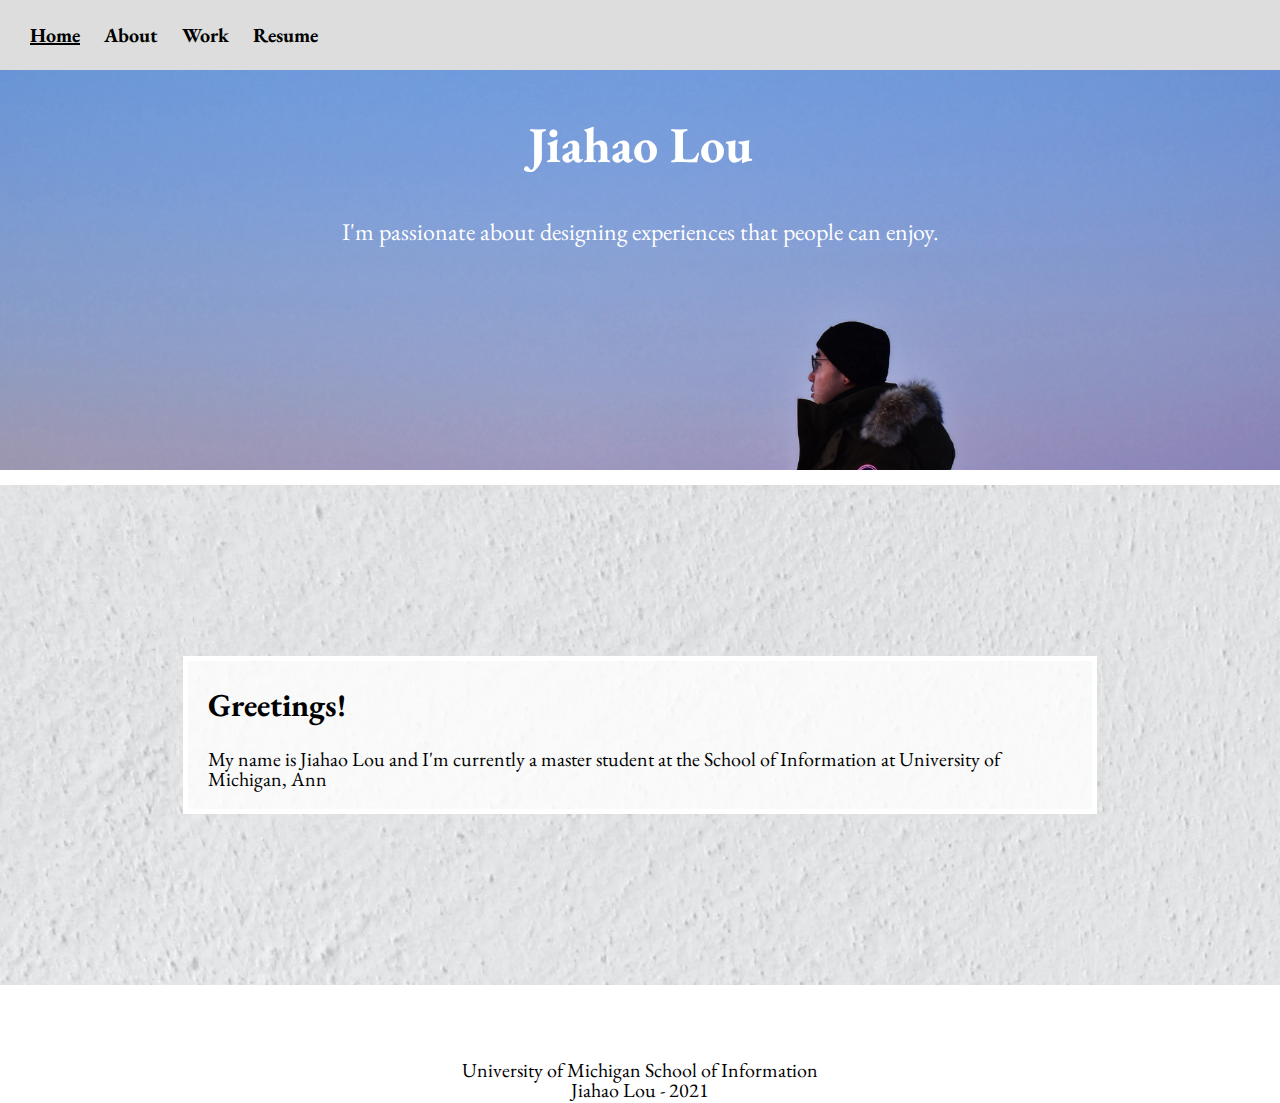
<file: index.html>
<html lang="en">
  <head>
    <meta charset="utf-8">
    <meta name="viewport" content="width=device-width, initial-scale=1.0">
    <link rel="shortcut icon" type="image/png" href="images/logo.png"/>
    <link rel="stylesheet" type="text/css" href="css/html5reset.css">
    <link rel="stylesheet" type="text/css" href="css/style.css">
    <link rel="stylesheet" href="https://fonts.googleapis.com/css2?family=EB+Garamond">
    <title>Jiahao Lou</title>
  </head>
  <body>
    <div class="skip"><a href="#main">Skip to Main Content</a></div>
    <nav>
        <ul>
            <li><a href="index.html" id="current">Home</a></li>
          <li><a href="about.html">About</a></li>
          <li><a href="work.html">Work</a></li>
          <li><a href="resume.html">Resume</a></li>
        </ul>
      </nav>
    <main class="container">

    <header id="main">
      <h1>Jiahao Lou</h1>
      <p>I'm passionate about designing experiences that people can enjoy.</p>
    </header>
    <div class="bg-image">
        <img src="images/bg.jpg" alt=""/>
    </div>
    <div class="about text-block">
      <a id="about"></a>
      <h2>Greetings!</h2>
      <br>
      <p>My name is Jiahao Lou and I'm currently a master student at the School of Information at University of Michigan, Ann</p>
    </div>
  </main>
    <footer>
      <p>University of Michigan School of Information <br/>
        Jiahao Lou - 2021</p>
    </footer>
  </body>
</html>
</file>
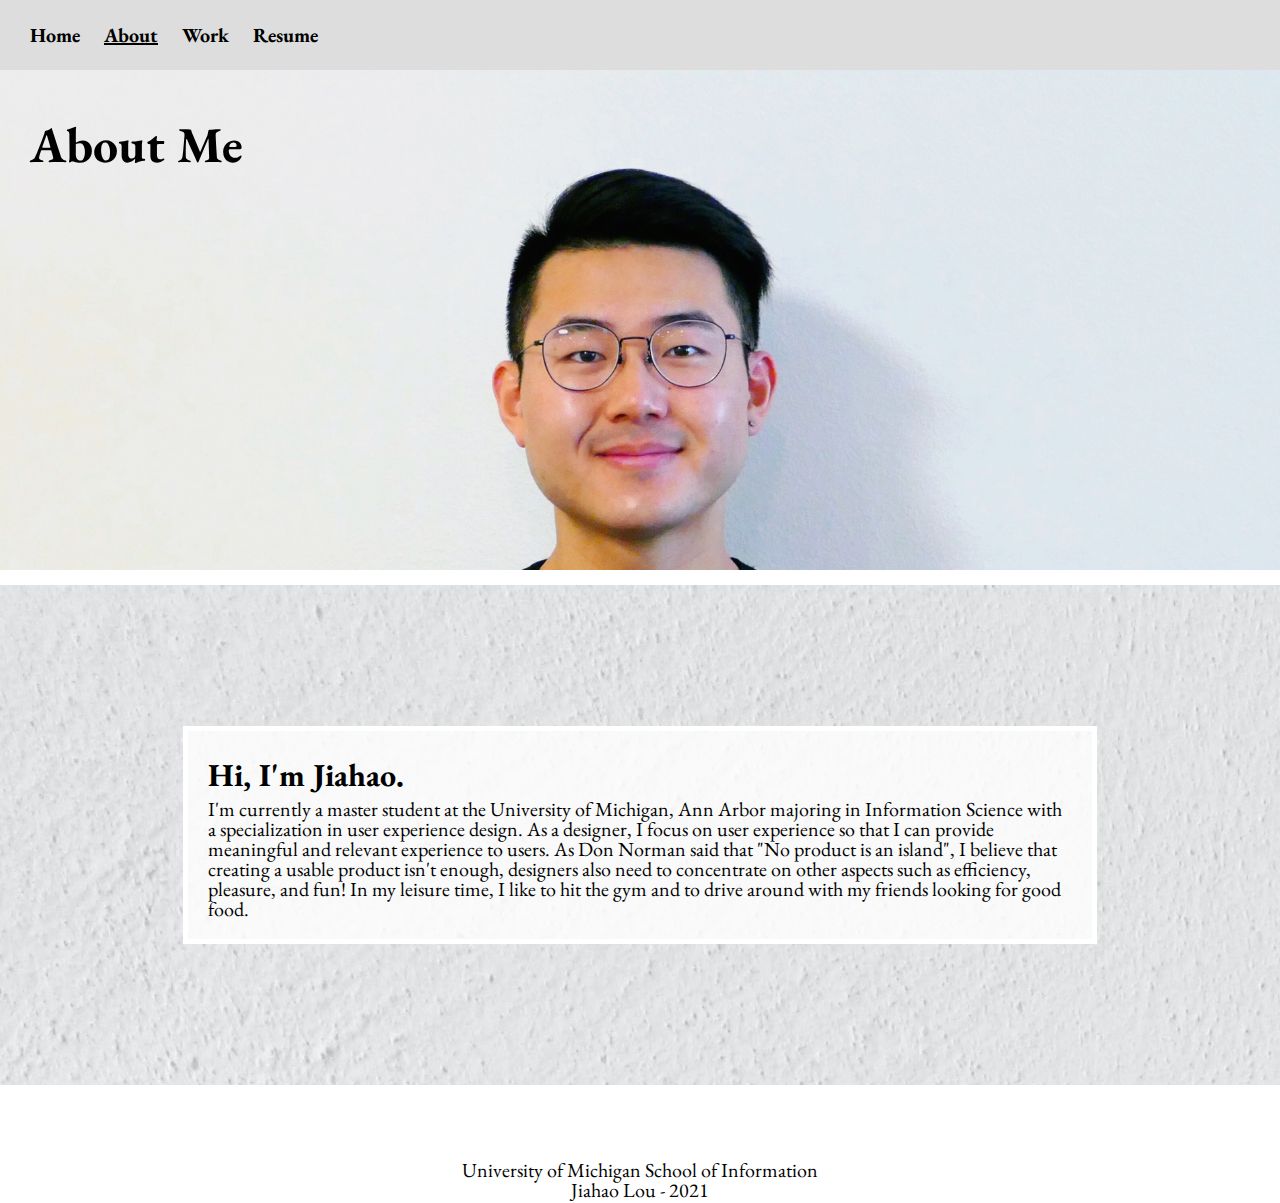
<file: about.html>
<html lang="en">
  <head>
    <meta charset="utf-8">
    <meta name="viewport" content="width=device-width, initial-scale=1.0">
    <link rel="shortcut icon" type="image/png" href="images/logo.png"/>
    <link rel="stylesheet" type="text/css" href="css/html5reset.css">
    <link rel="stylesheet" type="text/css" href="css/style.css">
    <link rel="stylesheet" href="https://fonts.googleapis.com/css2?family=EB+Garamond">
    <title>About</title>
  </head>
  <body>
    <div class="skip"><a href="#main">Skip to Main Content</a></div>
    <nav>
        <ul>
            <li><a href="index.html">Home</a></li>
          <li><a href="about.html"  id="current">About</a></li>
          <li><a href="work.html">Work</a></li>
          <li><a href="resume.html">Resume</a></li>
        </ul>
      </nav>
    <main class="container about-container">

    <header id="main" class="about-header">
      <h1>About Me</h1>
    </header>

    <div class="bg-image">
      <img src="images/bg.jpg" alt=""/>
    </div>
    <div class="about text-block about-txt">
      <a id="about"></a>
      <h2>Hi, I'm Jiahao.</h2>
      <p>I'm currently a master student at the University of Michigan, Ann Arbor majoring in Information Science with a specialization in user experience design.

        As a designer, I focus on user experience so that I can provide meaningful and relevant experience to users. As Don Norman said that "No product is an island", I believe that creating a usable product isn't enough, designers also need to concentrate on other aspects such as efficiency, pleasure, and fun!

        In my leisure time, I like to hit the gym and to drive around with my friends looking for good food.</p>
    </div>
  </main>
    <footer>
      <p>University of Michigan School of Information <br/>
        Jiahao Lou - 2021</p>
    </footer>
  </body>
</html>
</file>
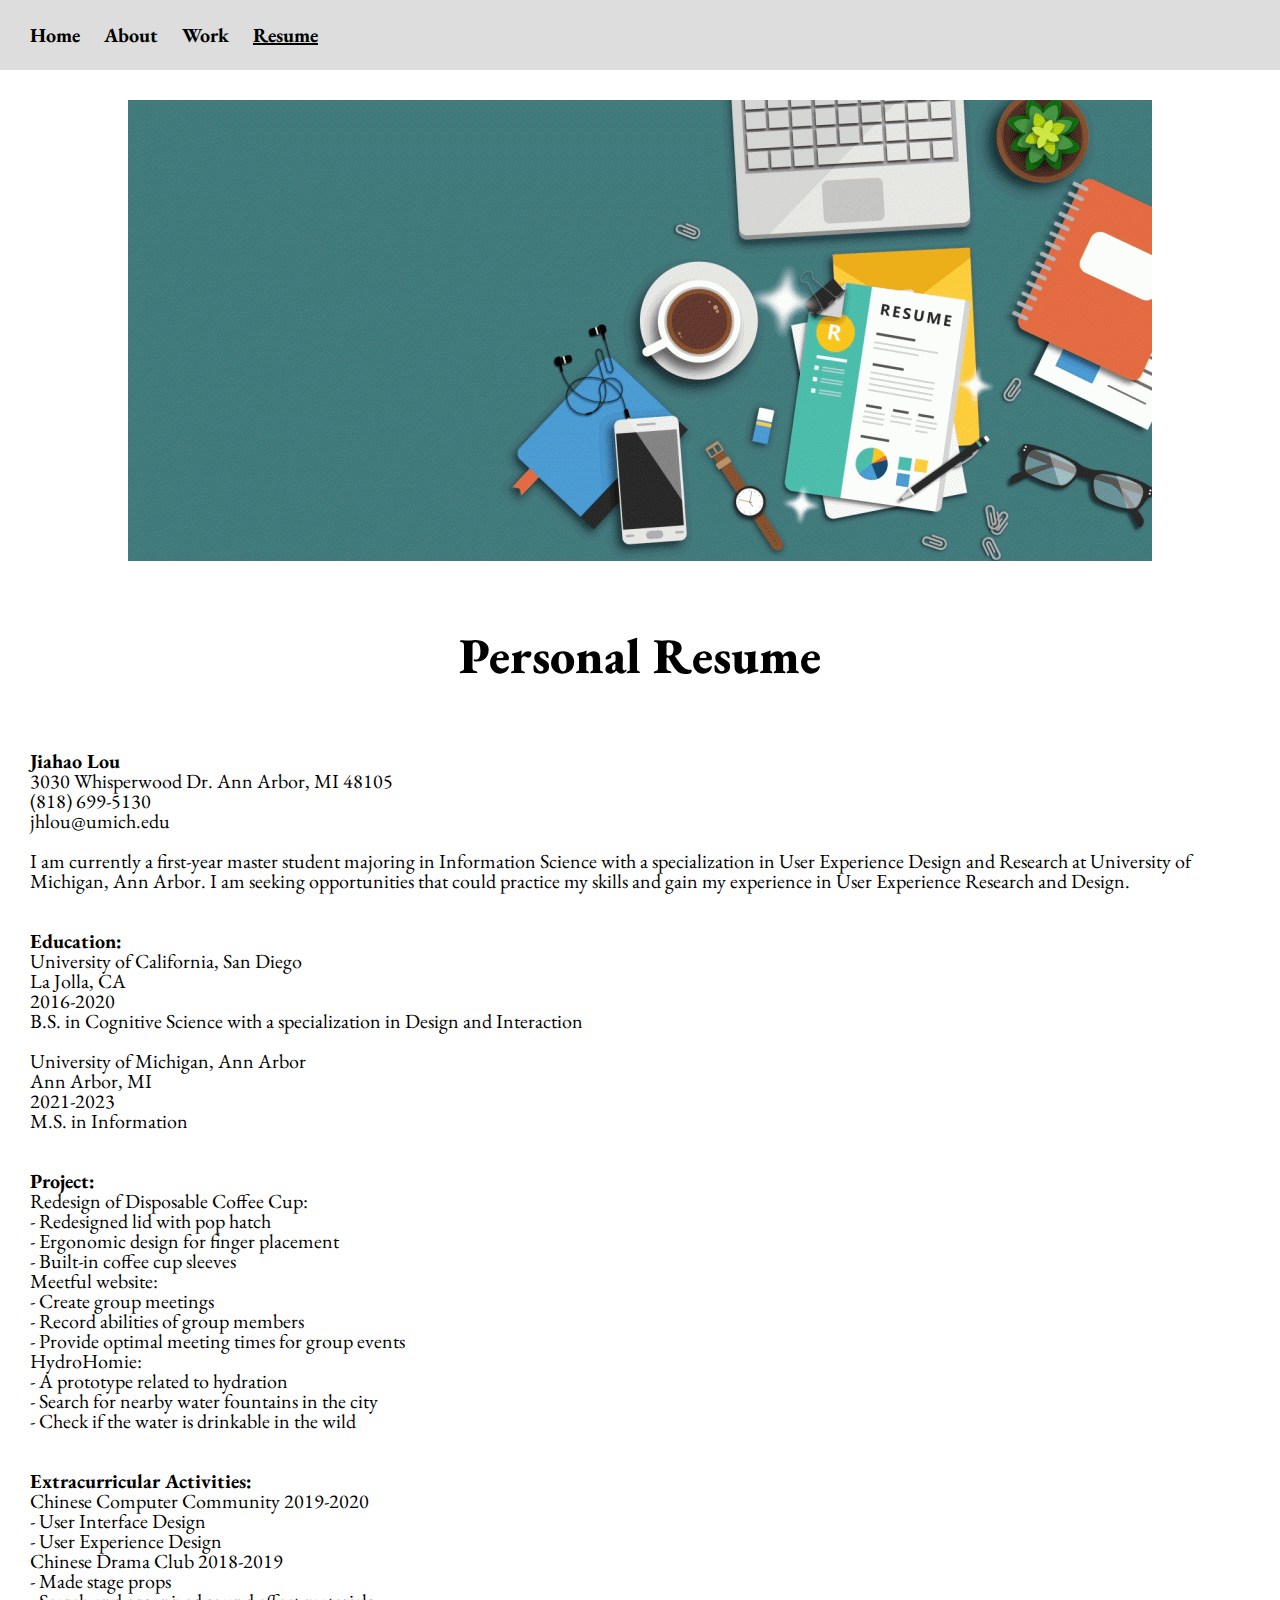
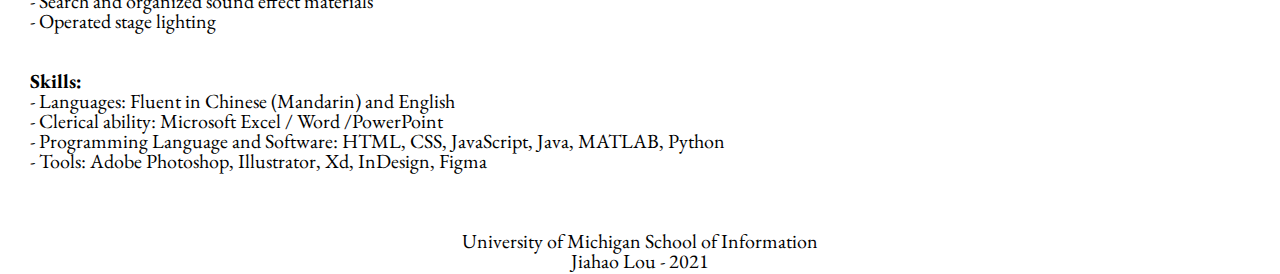
<file: resume.html>
<html lang="en">
  <head>
    <meta charset="utf-8">
    <meta name="viewport" content="width=device-width, initial-scale=1.0">
    <link rel="shortcut icon" type="image/png" href="images/logo.png"/>
    <link rel="stylesheet" type="text/css" href="css/html5reset.css">
    <link rel="stylesheet" type="text/css" href="css/style.css">
    <link rel="stylesheet" href="https://fonts.googleapis.com/css2?family=EB+Garamond">
    <title>Resume</title>
  </head>
  <body>
    <div class="skip"><a href="#main">Skip to Main Content</a></div>
    <nav>
        <ul>
            <li><a href="index.html">Home</a></li>
          <li><a href="about.html">About</a></li>
          <li><a href="work.html">Work</a></li>
          <li><a href="resume.html" id="current">Resume</a></li>
        </ul>
      </nav>
    <main class="resume resume-container">
          <div id="resume-img">
            <img src="images/resume.jpg" alt="" class="resume-image"/>
          </div>
          <div id="main">
            <h1><b>Personal Resume</b></h1>
          </div>
          <div id="info">
            <p>
              <b>Jiahao Lou</b></br>
              3030 Whisperwood Dr. Ann Arbor, MI 48105</br>
              (818) 699-5130</br>
              jhlou@umich.edu</br>
              </br>I am currently a first-year master student majoring in Information Science with a specialization in User Experience Design and Research at University of Michigan, Ann Arbor.
              I am seeking opportunities that could practice my skills and gain my experience in User Experience Research and Design.</br>
            </p>
          </div>
          <div id="education">
            <p>
            </br><b>Education: </b></br>
            University of California, San Diego</br>
            La Jolla, CA</br>
            2016-2020</br>
            B.S. in Cognitive Science with a specialization in Design and Interaction</br>
            </br>
            University of Michigan, Ann Arbor</br>
            Ann Arbor, MI</br>
            2021-2023</br>
            M.S. in Information</br>
            </p>
          </div>
          <div id="project">
            <p>
            </br><b>Project: </b></br>
            Redesign of Disposable Coffee Cup:</br>
            - Redesigned lid with pop hatch</br>
            - Ergonomic design for finger placement</br>
            - Built-in coffee cup sleeves</br>
            Meetful website:</br>
            - Create group meetings</br>
            - Record abilities of group members</br>
            - Provide optimal meeting times for group events</br>
            HydroHomie:</br>
            - A prototype related to hydration</br>
            - Search for nearby water fountains in the city</br>
            - Check if the water is drinkable in the wild</br>
            </p>
          </div>
          <div id="experience">
            <p>
            </br><b>Extracurricular Activities: </b></br>
            Chinese Computer Community 2019-2020</br>
            - User Interface Design</br>
            - User Experience Design</br>
            Chinese Drama Club 2018-2019</br>
            - Made stage props</br>
            - Search and organized sound effect materials</br>
            - Operated stage lighting</br>
            </p>
          </div>
          <div id="skill">
            <p>
            </br><b>Skills: </b></br>
            - Languages: Fluent in Chinese (Mandarin) and English</br>
            - Clerical ability: Microsoft Excel / Word /PowerPoint</br>
            - Programming Language and Software: HTML, CSS, JavaScript, Java, MATLAB, Python</br>
            - Tools: Adobe Photoshop, Illustrator, Xd, InDesign, Figma</br>
            </p>
          </div>
  </main>
    <footer>
      <p>University of Michigan School of Information <br/>
        Jiahao Lou - 2021</p>
    </footer>
  </body>
</html>
</file>
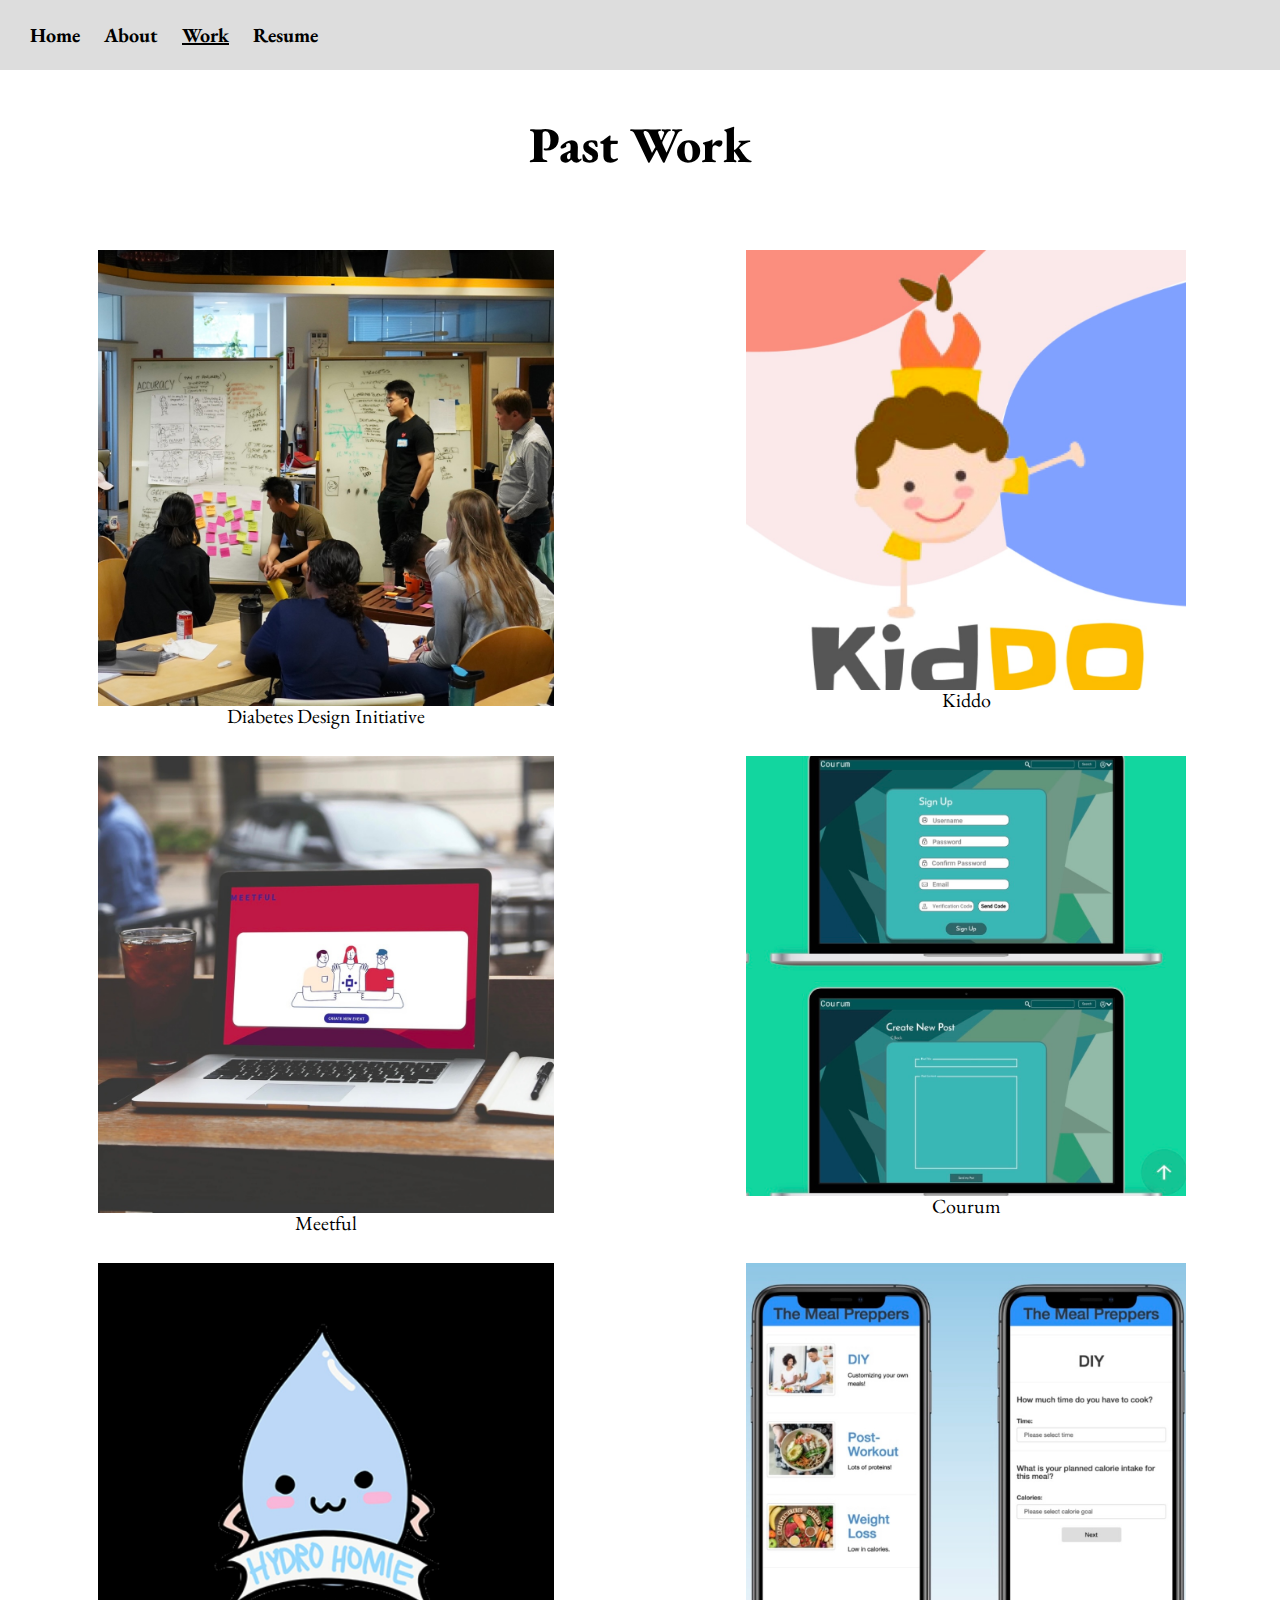
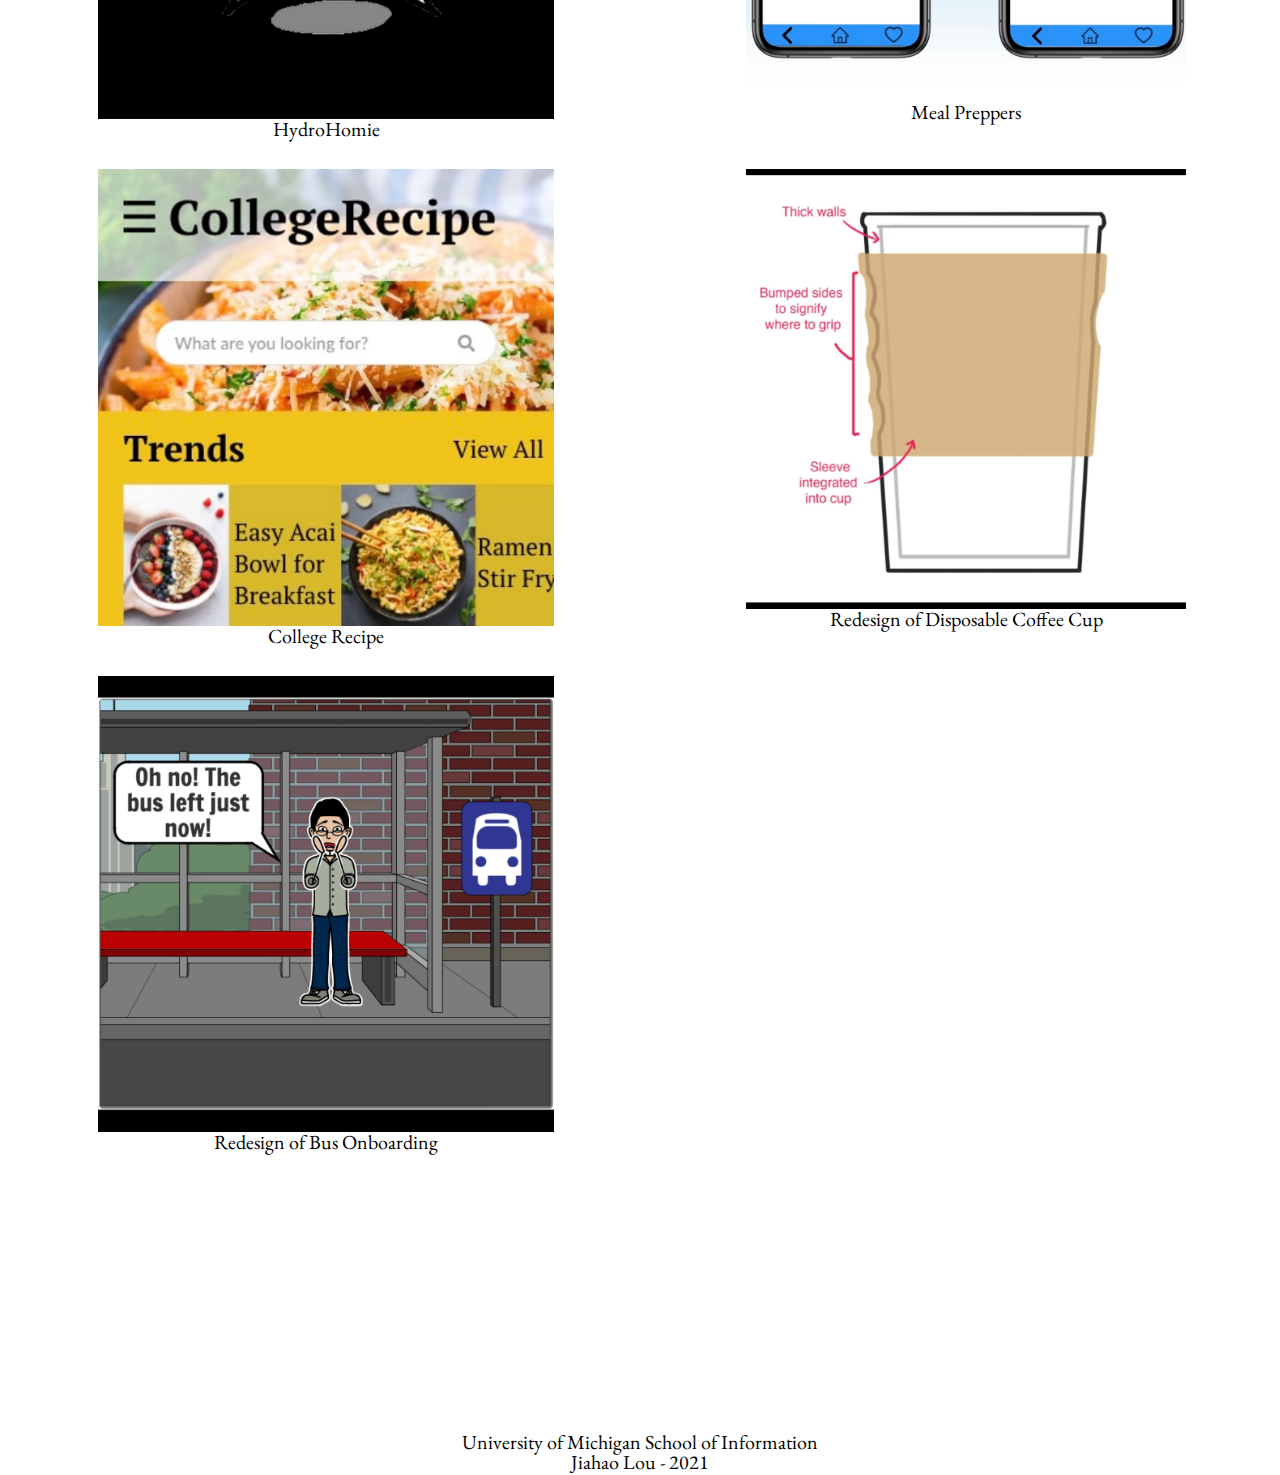
<file: work.html>
<html lang="en">
  <head>
    <meta charset="utf-8">
    <meta name="viewport" content="width=device-width, initial-scale=1.0">
    <link rel="shortcut icon" type="image/png" href="images/logo.png"/>
    <link rel="stylesheet" type="text/css" href="css/html5reset.css">
    <link rel="stylesheet" type="text/css" href="css/style.css">
    <link rel="stylesheet" href="https://fonts.googleapis.com/css2?family=EB+Garamond">
    <title>Work</title>
  </head>
  <body>
    <div class="skip"><a href="#main">Skip to Main Content</a></div>
    <nav>
        <ul>
            <li><a href="index.html">Home</a></li>
          <li><a href="about.html">About</a></li>
          <li><a href="work.html" id="current">Work</a></li>
          <li><a href="resume.html">Resume</a></li>
        </ul>
      </nav>
    <main class="work-container">
        <br>
        <div class="work-header" id="main"><h1><b>Past Work</b></h1></div>
        <br>
        <div id='ddi'>
            <img src="images/ddi.jpg" alt="" class="work-image"/>
            <p class="work-name">Diabetes Design Initiative</p>
        </div>
        <br>
        <div id="kiddo">
            <img src="images/kiddo.jpg" alt="" class="work-image"/>
            <p class="work-name">Kiddo</p>
        </div>
        <br>
        <div id="meetful">
            <img src="images/meetful.jpg" alt="" class="work-image"/>
            <p class="work-name">Meetful</p>
        </div>
        <br>
        <div id="courum">
            <img src="images/courum.jpg" alt="" class="work-image"/>
            <p class="work-name">Courum</p>
        </div>
        <br>
        <div id="hydrohomie">
            <img src="images/hydrohomie.jpg" alt="" class="work-image"/>
            <p class="work-name">HydroHomie</p>
        </div>
        <br>
        <div id="mealpreppers">
            <img src="images/mealpreppers.jpg" alt="" class="work-image"/>
            <p class="work-name">Meal Preppers</p>
        </div>
        <br>
        <div id="collegerecipe">
            <img src="images/collegerecipe.jpg" alt="" class="work-image"/>
            <p class="work-name">College Recipe</p>
        </div>
        <br>
        <div id="cup">
            <img src="images/coffeecup.jpg" alt="" class="work-image"/>
            <p class="work-name">Redesign of Disposable Coffee Cup</p>
        </div>
        <br>
        <div id="bus">
            <img src="images/bus.jpg" alt="" class="work-image"/>
            <p class="work-name">Redesign of Bus Onboarding</p>
        </div>
    </main>
    <footer>
      <p>University of Michigan School of Information <br/>
        Jiahao Lou - 2021</p>
    </footer>
  </body>
</html>
</file>
<file: css/style.css>
html{
    scroll-behavior: smooth;
}

body{
  background-color: #ffffff;
  font-size: 20px;
  margin: 0;
  padding: 0;
  font-family: 'EB Garamond', sans-serif;
}

h1{
  font-size: 50px;
  line-height: 1;
  padding: 50px 0;
  text-align: center;
}

h2{
  font-size: 32px;
  line-height: 1.5;
}

nav ul{
  list-style-type: none;
}

nav li{
  display: inline;
  padding-right: 20px;
}

nav{
  background-color: #ddd;
  padding: 25px 0;
  text-align: left;
}

header p{
  color: white;
  font-size: 24px;
  padding: 0 100px;
  text-align: center;
}

footer{
  background-color: white;
  color: black;
  padding-top: 30px;
  text-align: center;
}

nav a{
  color: black;
  font-weight: bold;
  text-decoration: none;
}

nav a:hover{
  text-decoration: underline;
}

#current{
  text-decoration: underline;
}

.skip a{
  background: white;
  left: 0;
  padding: 6px;
  -webkit-transition: top 1s ease-out;
  transition: top 1s ease-out;
  z-index: 1;
  position: absolute;
  top: -40px;
}

.skip a:focus, .skip a:active{
  position: absolute;
  top: auto;
}

:focus {
  border: solid 2px;
}

.container{
  display: grid;
  grid-template-columns: 1fr 5fr 1fr;
  grid-template-rows: auto auto auto auto auto;
  grid-row-gap: 15px;
}

header{
  background-attachment: fixed; /* Parallax effect */
  background-position: center; /* Parallax effect */
  background-size: cover; /* Parallax effect */
  color: white;
  height: 400px; /* Parallax effect */
  background-image: url("../images/home.jpg");
  background-repeat: no-repeat;
  grid-row-start: 1;
  grid-row-end: span 1;
  grid-column: 1/-1;
}

.about-header{
  background-attachment: fixed; /* Parallax effect */
  background-position: center; /* Parallax effect */
  background-size: cover; /* Parallax effect */
  color: black;
  height: 500px; /* Parallax effect */
  background-image: url("../images/about.jpg");
  background-repeat: no-repeat;
  grid-row-start: 1;
  grid-row-end: span 1;
  grid-column: 1/-1;
}

.bg-image{
  grid-column-start: 1;
  grid-column-end: span 3;
  max-height: 500px;
  overflow: hidden;
  grid-row-start: 2;
  grid-row-end: span 1;
}

.about{
  grid-column-start: 2;
  grid-column-end: span 1;
  grid-row-start: 2;
  grid-row-end: span 1;
}

.resume{
  padding: 30px;
}

.resume-image{
  max-width: 100%;
  display: block;
  margin-left: auto;
  margin-right: auto;
}

.text-block{
  background-color: rgba(255, 255, 255, .8);
  border: 5px solid black;
  padding: 20px;
  align-self: center;
}

.work-image{
  max-width: 80%;
  display: block;
  margin-left: auto;
  margin-right: auto;
}

.work-name{
  text-align: center;
}

@media screen and (min-width: 600px){
  .text-block{
    background-color: rgba(255, 255, 255, .8);
    border: 5px solid white;
    padding: 20px;
    align-self: center;
  }

  nav{
    padding-left: 30px;
  }

  .work-container{
    display: grid;
    grid-template-columns: auto auto;
    grid-template-rows: auto auto auto auto auto auto;
    grid-row-gap: 30px;
  }

  .work-header{
    grid-row-start: 1;
    grid-row-end: span 1;
    grid-column: 1/-1;
    text-align: center;
  }

  .work-image{
    max-width: 70%;
    display: block;
    margin-left: auto;
    margin-right: auto;
  }

  #ddi{
    grid-column-start: 1;
    grid-column-end: span 1;
    grid-row-start: 2;
    grid-row-end: span 1;
  }
  #kiddo{
    grid-column-start: 2;
    grid-column-end: span 1;
    grid-row-start: 2;
    grid-row-end: span 1;
  }
  #meetful{
    grid-column-start: 1;
    grid-column-end: span 1;
    grid-row-start: 3;
    grid-row-end: span 1;
  }
  #courum{
    grid-column-start: 2;
    grid-column-end: span 1;
    grid-row-start: 3;
    grid-row-end: span 1;
  }
  #hydrohomie{
    grid-column-start: 1;
    grid-column-end: span 1;
    grid-row-start: 4;
    grid-row-end: span 1;
  }
  #mealpreppers{
    grid-column-start: 2;
    grid-column-end: span 1;
    grid-row-start: 4;
    grid-row-end: span 1;
  }
  #collegerecipe{
    grid-column-start: 1;
    grid-column-end: span 1;
    grid-row-start: 5;
    grid-row-end: span 1;
  }
  #cup{
    grid-column-start: 2;
    grid-column-end: span 1;
    grid-row-start: 5;
    grid-row-end: span 1;
  }
  #bus{
    grid-column-start: 1;
    grid-column-end: span 1;
    grid-row-start: 6;
    grid-row-end: span 1;
  }

  .resume-container{
    display: flex;
    flex-direction: column;
    row-gap: 20px;
  }

  .about-header h1{
    text-align: left;
    padding-left: 30px;
  }
}
</file>
